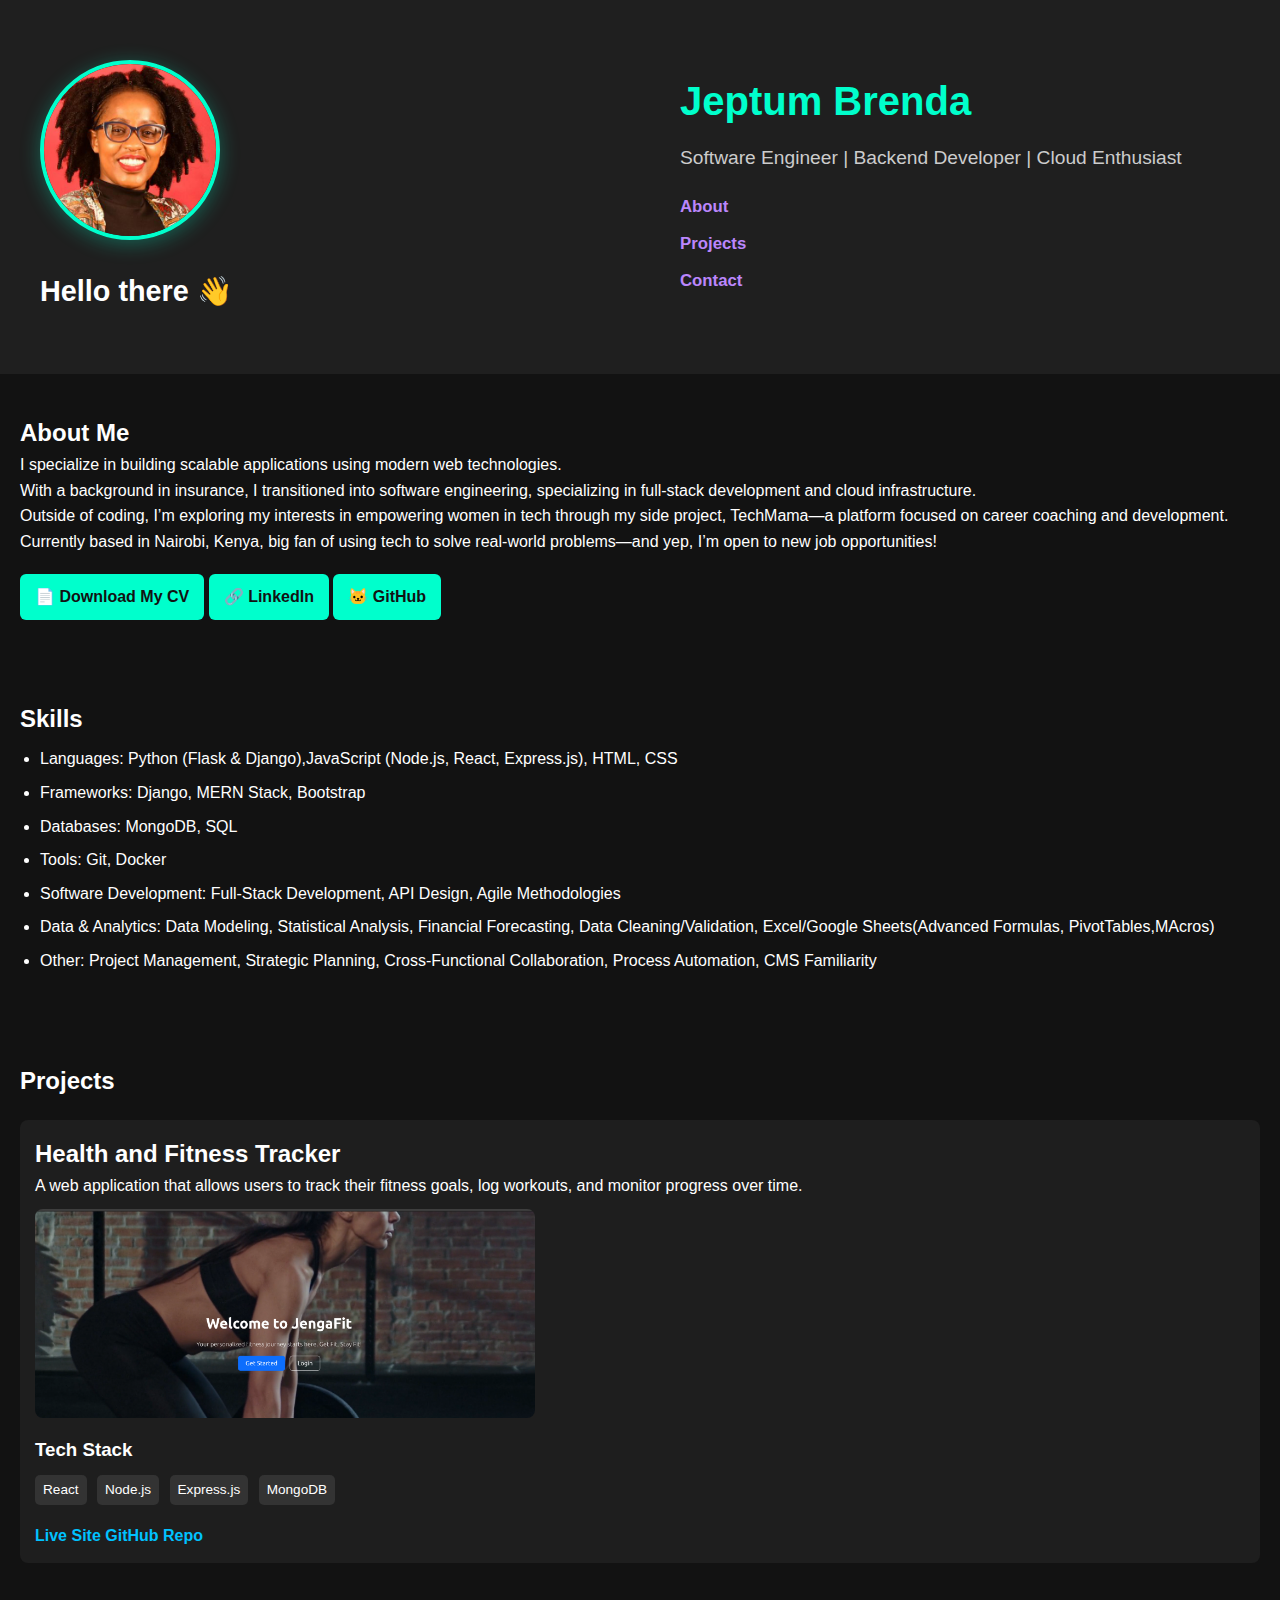
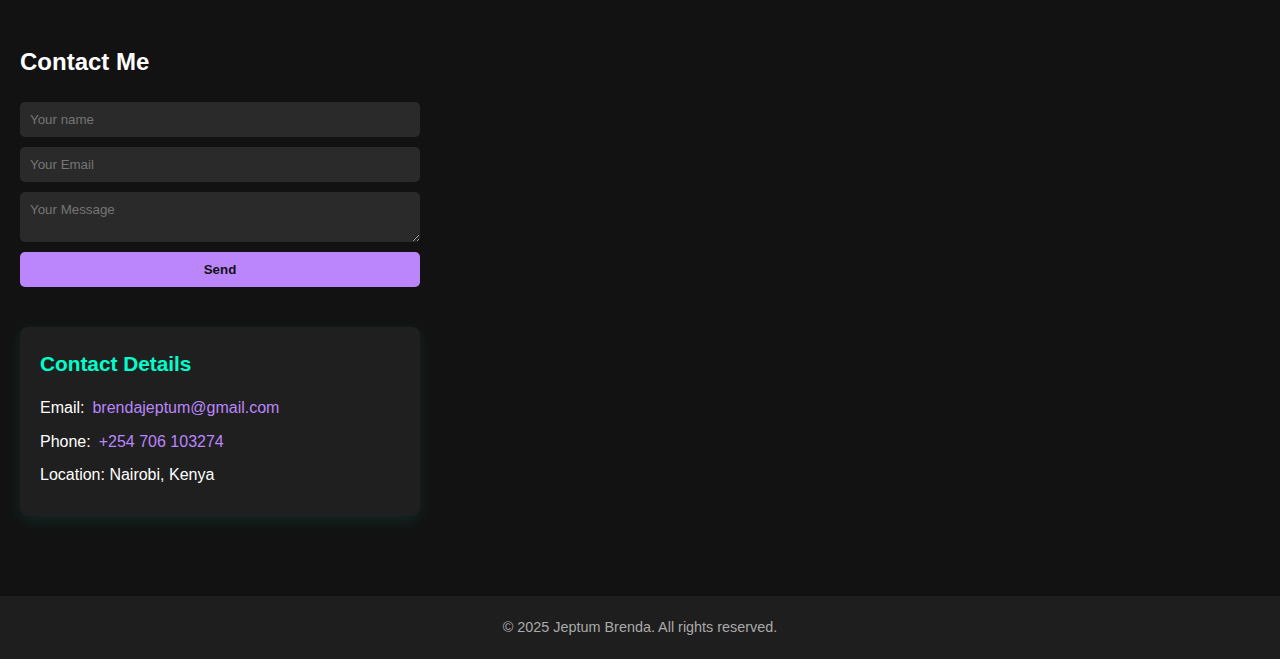
<file: index.html>
<!DOCTYPE html>
<html lang="en">
<head>
  <meta charset="UTF-8" />
  <meta name="viewport" content="width=device-width, initial-scale=1.0" />
  <title>Jeptum Brenda | Software Engineer</title>
  <link rel="stylesheet" href="styles.css" />
</head>
<body>

  <!-- Intro Section -->
  <section id="intro-section">
    <div class="intro-left">
      <img src="assets/prof_pic.jpeg" alt="Profile picture of Jeptum Brenda" class="profile-pic">
      <h2>Hello there 👋</h2>
    </div>
    <div class="intro-right">
      <header>
        <h1>Jeptum Brenda</h1>
        <p class="subtitle">Software Engineer | Backend Developer | Cloud Enthusiast</p>
        <nav>
          <ul>
            <li><a href="#about">About</a></li>
            <li><a href="#projects">Projects</a></li>
            <li><a href="#contact">Contact</a></li>
          </ul>
        </nav>
      </header>
    </div>
  </section>
  
  <!-- About Section -->
  <section id="about">
    <h2>About Me</h2>
    <p>I specialize in building scalable applications using modern web technologies.</p>
    <p>With a background in insurance, I transitioned into software engineering, specializing in full-stack development and cloud infrastructure.</p>
    <p>Outside of coding, I’m exploring my interests in empowering women in tech through my side project, TechMama—a platform focused on career coaching and development.</p>
    <p>Currently based in Nairobi, Kenya, big fan of using tech to solve real-world problems—and yep, I’m open to new job opportunities!</p>
    <a href="Jeptum_Brenda_CV.pdf" download class="cv-btn">📄 Download My CV</a>
    <a href="https://www.linkedin.com/in/brenda-jeptum-8bab79120" target="_blank" class="cv-btn">🔗 LinkedIn</a>
    <a href="github.com/bjeptum" target="_blank" class="cv-btn">🐱 GitHub</a>
  </section>

  <!-- Skills Section -->
  <section id="skills">
    <h2>Skills</h2>
    <ul>
      <li>Languages: Python (Flask & Django),JavaScript (Node.js, React, Express.js), HTML, CSS</li>
      <li>Frameworks: Django, MERN Stack, Bootstrap</li>
      <li>Databases: MongoDB, SQL</li>
      <li>Tools: Git, Docker</li>
      <li>Software Development: Full-Stack Development, API Design, Agile Methodologies</li>
      <li>Data & Analytics: Data Modeling, Statistical Analysis, Financial Forecasting, Data Cleaning/Validation, Excel/Google Sheets(Advanced Formulas, PivotTables,MAcros)</li>
      <li>Other: Project Management, Strategic Planning, Cross-Functional Collaboration, Process Automation, CMS Familiarity</li>
    </ul>
  </section>

  <!-- Projects Section -->
  <section id="projects">
    <h2>Projects</h2>
    <div class="project">
      <h2>Health and Fitness Tracker</h2>
      <p>A web application that allows users to track their fitness goals, log workouts, and monitor progress over time.</p>
      <img src="assets/health_fitness_tracker.jpeg" alt="Health and Fitness Tracker Screenshot">
      <div class="tags-container">
        <h3 class="tags-title">Tech Stack</h3>
      <div class="tags">
        <span class="tag">React</span>
        <span class="tag">Node.js</span>
        <span class="tag">Express.js</span>
        <span class="tag">MongoDB</span>
      </div>
      <div class="links">
        <a href="https://health-fitness-tracker-theta.vercel.app" target="_blank">Live Site</a>
        <a href="https://github.com/bjeptum/Health-Fitness-Tracker" target="_blank">GitHub Repo</a>
      </div>
    </div>
  </section>

  <!-- Contact Section -->
  <section id="contact">
    <h2>Contact Me</h2>
    <form id="contactForm">
      <input type="text" id="name" name="name" placeholder="Your name" required />
      <input type="email" id="email" name="email" placeholder="Your Email" required />
      <textarea id="message" name="message" placeholder="Your Message" required></textarea>
      <button type="submit">Send</button>
    </form>
    <p id="responseMsg"></p>
    
    <div class="contact-info">
      <h3>Contact Details</h3>
      <p>Email: <a href="mailto:brendajeptum@gmail.com">brendajeptum@gmail.com</a></p>
      <p>Phone: <a href="tel:+254 706 103274">+254 706 103274</a></p>
      <p>Location: Nairobi, Kenya</p>
    </div>
  </section>

  <footer>
    <p>&copy; 2025 Jeptum Brenda. All rights reserved.</p>
  </footer>

  <!-- EmailJS SDK -->
   <script src="https://cdn.emailjs.com/dist/email.min.js"></script>
   <script>
   (function(){
    emailjs.init("Qd-yS5Cv6tSXQaPDs");
    })();
    </script>
    
    <script src="script.js"></script>
</body>
</html>
</file>
<file: styles.css>
* {
  margin: 0;
  padding: 0;
  box-sizing: border-box;
  font-family: 'Arial', sans-serif;
}

body {
  background-color: #121212;
  color: #ffffff;
  line-height: 1.6;
}

/* Intro Section  */
#intro-section {
  display: flex;
  justify-content: space-between;
  align-items: center;
  gap: 80px;
  background-color: #1f1f1f;
  padding: 60px 40px;
  flex-wrap: wrap;
  animation: fadeInUp 1s ease-in-out;
}

/* Profile Image & Greeting */
.intro-left {
  flex: 1;
  min-width: 300px;
  text-align: left;
  animation: fadeInLeft 1.2s ease-in-out;
}

.intro-left h2 {
  font-size: 1.8rem;
  margin-top: 20px;
  color: #ffffff;
}

.intro-left p {
  font-size: 1.05rem;
  color: #dddddd;
  margin-top: 10px;
}

.profile-pic {
  width: 180px;
  height: 180px;
  border-radius: 50%;
  object-fit: cover;
  border: 4px solid #00ffcc;
  box-shadow: 0 4px 20px rgba(0, 255, 204, 0.3);
  transition: transform 0.4s ease;
}

.profile-pic:hover {
  transform: scale(1.05);
}

/* Name, Subtitle & Navigation */
.intro-right {
  flex: 1;
  min-width: 300px;
  text-align: left;
  animation: fadeInRight 1.2s ease-in-out;
}

.intro-right header h1 {
  font-size: 2.5rem;
  color: #00ffcc;
  margin-bottom: 10px;
}

.subtitle {
  font-size: 1.2rem;
  color: #cccccc;
  margin-bottom: 20px;
}

nav ul {
  list-style-type: none;
  padding: 0;
  margin: 0;
}

nav ul li {
  display: block;
  margin: 10px 0;
}

nav ul li a {
  color: #bb86fc;
  text-decoration: none;
  font-weight: bold;
  font-size: 1.05rem;
}

nav ul li a:hover {
  text-decoration: underline;
}

/* About & Section Layout */
section {
  padding: 40px 20px;
}

/* Skills Section */
#skills ul {
  list-style-type: disc;
  padding-left: 20px;
}

#skills li {
  margin: 8px 0;
}

/* Project Section */
.project {
  background-color: #1e1e1e;
  padding: 15px;
  border-radius: 8px;
  margin-top: 20px;
  animation: fadeInUp 1s ease-in-out;
}

.project img {
  width: 100%;
  max-width: 500px;
  height: auto;
  border-radius: 8px;
  margin: 10px 0;
}

.project a {
  display: inline-block;
  margin-top: 8px;
  color: #00c2ff;
  text-decoration: none;
  font-weight: bold;
}

.project a:hover {
  text-decoration: underline;
}

.tags {
  margin: 10px 0;
}

.tag {
  display: inline-block;
  background-color: #333;
  color: #fff;
  border-radius: 5px;
  padding: 4px 8px;
  font-size: 0.85rem;
  margin-right: 6px;
}

/* CV Button */
.cv-btn {
  display: inline-block;
  margin-top: 20px;
  background-color: #00ffcc;
  color: #121212;
  padding: 10px 15px;
  border-radius: 6px;
  font-weight: bold;
  text-decoration: none;
  transition: background-color 0.3s ease;
}

.cv-btn:hover {
  background-color: #00ddb8;
}

/* Contact Form */
form {
  display: flex;
  flex-direction: column;
  max-width: 400px;
  margin-top: 20px;
}

form input,
form textarea {
  padding: 10px;
  margin-bottom: 10px;
  border: none;
  border-radius: 5px;
  background-color: #2a2a2a;
  color: #ffffff;
}

form button {
  background-color: #bb86fc;
  color: #121212;
  border: none;
  padding: 10px;
  border-radius: 5px;
  font-weight: bold;
  cursor: pointer;
}

form button:hover {
  background-color: #a970f0;
}

#responseMsg {
  margin-top: 10px;
  color: #bb86fc;
}

.contact-info {
  margin-top: 40px;
  padding: 20px;
  background-color: #1f1f1f;
  border-radius: 8px;
  box-shadow: 0 4px 15px rgba(0, 255, 204, 0.1);
  max-width: 400px;
}

.contact-info h3 {
  font-size: 1.3rem;
  color: #00ffcc;
  margin-bottom: 15px;
}

.contact-info p {
  margin: 8px 0;
  font-size: 1rem;
  display: flex;
  align-items: center;
  gap: 8px;
}

.contact-info a {
  color: #bb86fc;
  text-decoration: none;
}

.contact-info a:hover {
  text-decoration: underline;
}

/* Footer */
footer {
  background-color: #1e1e1e;
  text-align: center;
  padding: 20px;
  font-size: 0.9rem;
  color: #aaaaaa;
  margin-top: 40px;
}
/* Animations */
@keyframes fadeInUp {
  from {
    opacity: 0;
    transform: translateY(40px);
  }
  to {
    opacity: 1;
    transform: translateY(0);
  }
}

@keyframes fadeInLeft {
  from {
    opacity: 0;
    transform: translateX(-40px);
  }
  to {
    opacity: 1;
    transform: translateX(0);
  }
}

@keyframes fadeInRight {
  from {
    opacity: 0;
    transform: translateX(40px);
  }
  to {
    opacity: 1;
    transform: translateX(0);
  }
}

/* Responsive */
@media (max-width: 768px) {
  #intro-section {
    flex-direction: column;
    text-align: center;
    padding: 40px 20px;
  }

  .intro-left,
  .intro-right {
    text-align: center;
    padding: 20px 0;
  }

  nav ul li {
    display: inline-block;
    margin: 0 10px;
  }
}
</file>
